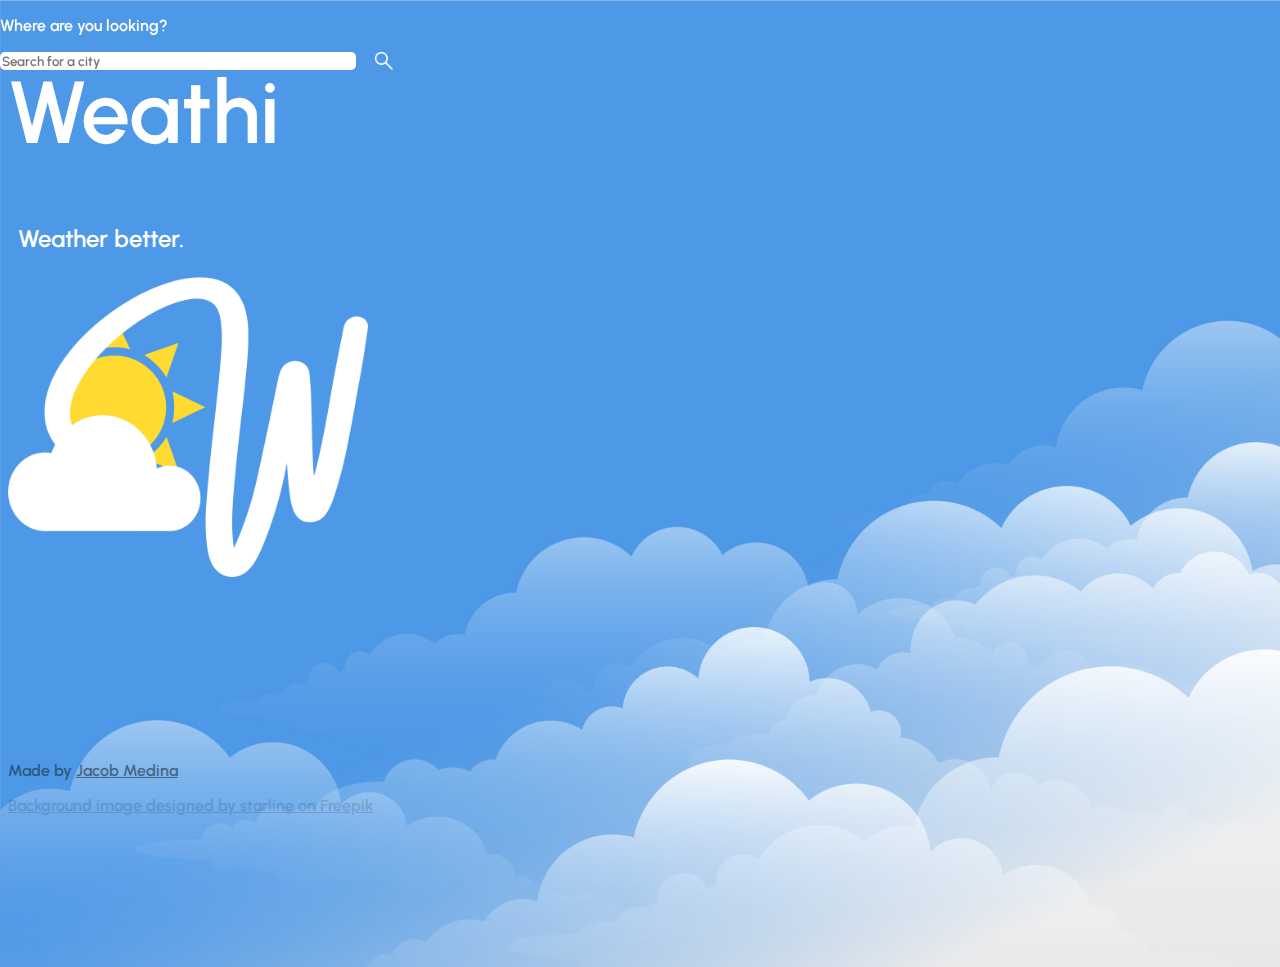
<file: index.html>
<!DOCTYPE html>
<html lang="en">

<head>
    <meta charset="UTF-8">
    <meta name="viewport" content="width=device-width, initial-scale=1.0">
    <title>Weathi</title>

    <!-- Bootstrap Styles -->
    <link href="https://cdn.jsdelivr.net/npm/bootstrap@5.3.0/dist/css/bootstrap.min.css" rel="stylesheet" integrity="sha384-9ndCyUaIbzAi2FUVXJi0CjmCapSmO7SnpJef0486qhLnuZ2cdeRhO02iuK6FUUVM" crossorigin="anonymous">
    
    <!-- Font Styles -->
    <link rel="preconnect" href="https://fonts.googleapis.com">
    <link rel="preconnect" href="https://fonts.gstatic.com" crossorigin>
    <link href="https://fonts.googleapis.com/css2?family=Urbanist:wght@400;600&display=swap" rel="stylesheet">
    
    <!-- Icon Styles -->
    <link rel="stylesheet" href="https://fonts.googleapis.com/css2?family=Material+Symbols+Outlined:opsz,wght,FILL,GRAD@20..48,100..700,0..1,-50..200" />

    <!-- My Styles -->
    <link rel="stylesheet" type="text/css" href="./assets/css/style.css" />
    <link rel="stylesheet" type="text/css" href="./assets/css/index-style.css" />

    <!-- Document Icon -->
    <link rel="shortcut icon" type="image/x-icon" href="favicon.ico" />

</head>

<body>
    <!-- Header -->
    <header class="row justify-content-center">
        <hgroup class="col-5 d-flex flex-column justify-content-center align-items-center">
            <div>
                <h1>Weathi</h1>
                <p class="subtitle">Weather better.</p>
            </div>
            
        </hgroup>

        <img src="./assets/images/logo/logo-large.png" alt="Weathi logo" class="logo d-block col-6 my-5" />
    </header>

    <!-- Main content -->
    <main class="d-flex flex-column justify-content-center align-items-center">

        <!-- City search bar -->
        <section id="section-search-bar">
            <p class="ps-3 m-0">Where are you looking?</p>
            <form id="form-search-bar" class="p-3">
                <input id="city" class="p-1" name="city" type="text" placeholder="Search for a city" />
                <input id="btn-submit" type="submit" value=" " />
            </form>
        </section>

    </main>

    <!-- Footer -->
    <footer class="text-center d-flex flex-column justify-content-center align-items-center mb-3">
        <p class="mb-3">Made by <a href="https://github.com/jacob-medina" target="_blank">Jacob Medina</a></p>
        <a class="citation-link" href="https://www.freepik.com/free-vector/gorgeous-clouds-background-with-blue-sky-design_8562848.htm" target="_blank">Background image designed by starline on Freepik</a>

    </footer>

    <!-- jQuery Scripts -->
    <script src="https://code.jquery.com/jquery-3.7.0.min.js" integrity="sha256-2Pmvv0kuTBOenSvLm6bvfBSSHrUJ+3A7x6P5Ebd07/g=" crossorigin="anonymous"></script>
    
    <!-- Bootstrap Scripts -->
    <script src="https://cdn.jsdelivr.net/npm/bootstrap@5.3.0/dist/js/bootstrap.bundle.min.js" integrity="sha384-geWF76RCwLtnZ8qwWowPQNguL3RmwHVBC9FhGdlKrxdiJJigb/j/68SIy3Te4Bkz" crossorigin="anonymous"></script>

    <!-- My Scripts -->
    <script src="./assets/scripts/script.js"></script>
</body>

</html>
</file>
<file: assets/css/style.css>
:root {
    --text-color: #0a181a;
    --primary-color: #79c4cd;
    --secondary-color: #ffffff;
    --accent-color: #78e4ed;
    --background-color: #ecf7f8;
    --border-radius: 5px;
}

* {
    font-family: 'Urbanist', sans-serif;
    font-weight: 600;
}

body {
    color: var(--secondary-color);
    background-color: var(--background-color);
}

.material-symbols-outlined {
    font-variation-settings:
    'FILL' 0,
    'wght' 400,
    'GRAD' 0,
    'opsz' 48
}

main {
    margin-top: calc(108px + 20px);
}

.hidden {
    display: none !important;
}

button,
input[type="submit"] {
    display: inline;
    background-color: transparent;
    border: none;
    border-radius: var(--border-radius);
}

#city {
    width: min(250px, calc(100% - 3rem));
    margin-right: 0.75rem;
    border: none;
    border-radius: var(--border-radius);
}

input[type="submit"] {
    background-image: url("../images/search-icon.png");
    background-repeat: no-repeat;
    background-size: contain;
    background-position: center;
    width: 24px;
}

#section-search-bar .d-flex {
    justify-content: center;
}

#section-search-bar {
    position: fixed;
    top: 0;
    right: 0;
    left: 0;
    z-index: 100;
    background-color: rgb(90, 90, 156);
}

#search-history {
    /* height: 100px; */
    overflow: auto;
    white-space: nowrap;
}

#search-history button {
    display: inline-block;
}

#section-loading {
    height: 100vh;
    display: flex;
    justify-content: center;
    align-items: center;
}

#section-loading p {
    font-size: 200%;
}

#section-loading img {
    height: 4rem;
}

footer {
    /* margin-top: 90vh; */
}

@media screen and (min-width: 576px) {
    #section-search-bar .d-flex {
        display: block !important;
        /* justify-content: start !important; */
    }
}
</file>
<file: assets/css/index-style.css>
body {
    height: auto;
    min-height: 100vh;
    background-image: url("../images/cloud-background.png");
    background-size: cover;
    background-repeat: no-repeat;
}

h1 {
    font-size: 550%;
}

hgroup p {
    position: relative;
    left: 10px;
    font-size: 150%;
    color: var(--yellow-color);
}

.logo {
    height: 300px;
    width: auto;
}

#section-search-bar {
    margin: auto auto;
    background-color: transparent;
}

#form-search-bar {
    width: min(400px, 80vw);
}

#city {
    width: calc(100% - 3rem);
}

.citation-link {
    display: block;
    /* position: absolute;
    bottom: 10px;
    right: 10px; */
    opacity: 30%;
}

footer {
    width: 100%;
    margin-top: 180px;
    /* position: absolute; */
    /* bottom: 1rem; */
    opacity: 50%;
}

footer p,
footer a {
    color: var(--text-color);
}
</file>
